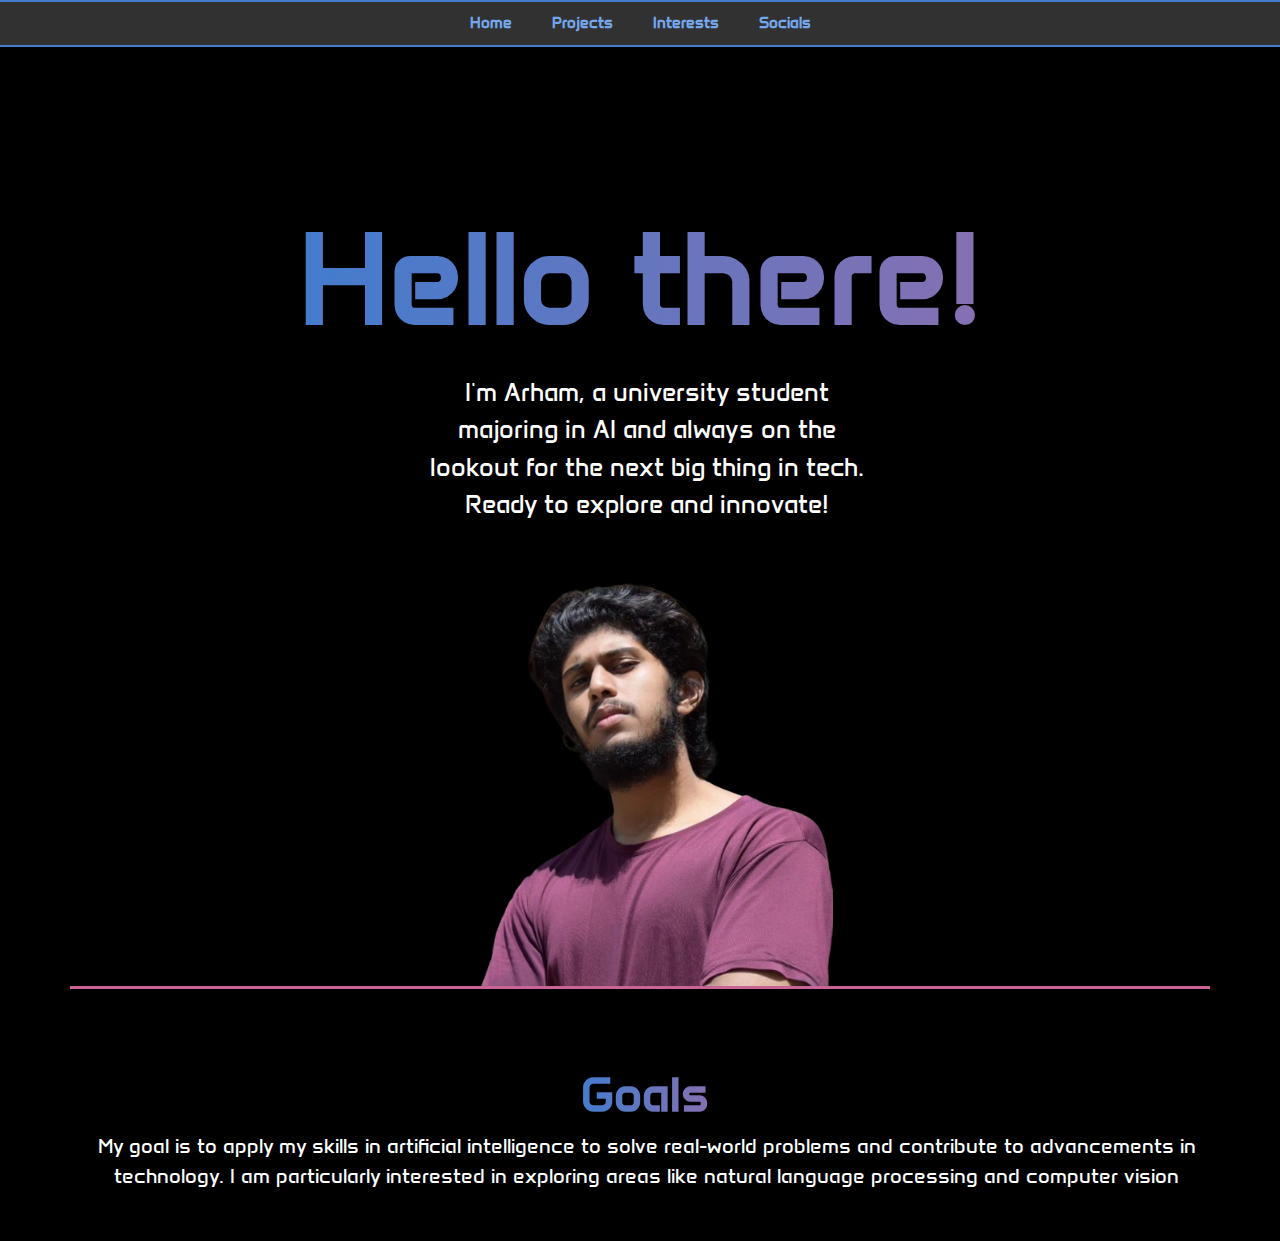
<file: index.html>
<html lang="en">

<head>
    <meta charset="UTF-8">
    <meta name="viewport" content="width=device-width, initial-scale=1.0">
    <link href="https://cdn.jsdelivr.net/npm/bootstrap@5.3.3/dist/css/bootstrap.min.css" rel="stylesheet"
        integrity="sha384-QWTKZyjpPEjISv5WaRU9OFeRpok6YctnYmDr5pNlyT2bRjXh0JMhjY6hW+ALEwIH" crossorigin="anonymous">
    <title>Homepage</title>
    <link href="https://fonts.googleapis.com/css2?family=Anta&display=swap" rel="stylesheet">
</head>
<link rel="stylesheet" href="style.css">

<body>
    <header>
        <div class="nav">
            <a href="/Portfolio/" id="home-link" class="tags">Home</a>
            <a href="/Portfolio/project" id="project-link" class="tags">Projects</a>
            <a href="/Portfolio/interest" id="interest-link" class="tags">Interests</a>
            <a href="/Portfolio/socials" id="socials-link" class="tags">Socials</a>
        </div>
    </header>
    <main>
        <div class="contain">
            <div class="container">
                <div class="mainchild1">
                    <div class="m-heading">
                        Hello there!
                    </div>
                    <div class="m-content">
                        I'm Arham, a university student majoring in AI and always on the lookout for the next big thing
                        in tech. Ready to explore and innovate!
                    </div>
                </div>
                <div class="mainchild2">
                    <img src="me-removebg-preview.png" alt="Me" class="image">
                </div>
            </div>
            <div class="container m-containerlow">
                <div class="mainchild1">
                    <div class="m-heading m-headinglow">
                        Goals
                    </div>
                    <div class="m-content m-contentlow">
                        My goal is to apply my skills in artificial intelligence to solve real-world problems and
                        contribute to advancements in technology. I am particularly interested in exploring areas like
                        natural language processing and computer vision
                    </div>
                </div>
            </div>
        </div>



    </main>
    <script src="script.js"></script>
</body>

</html>
</file>
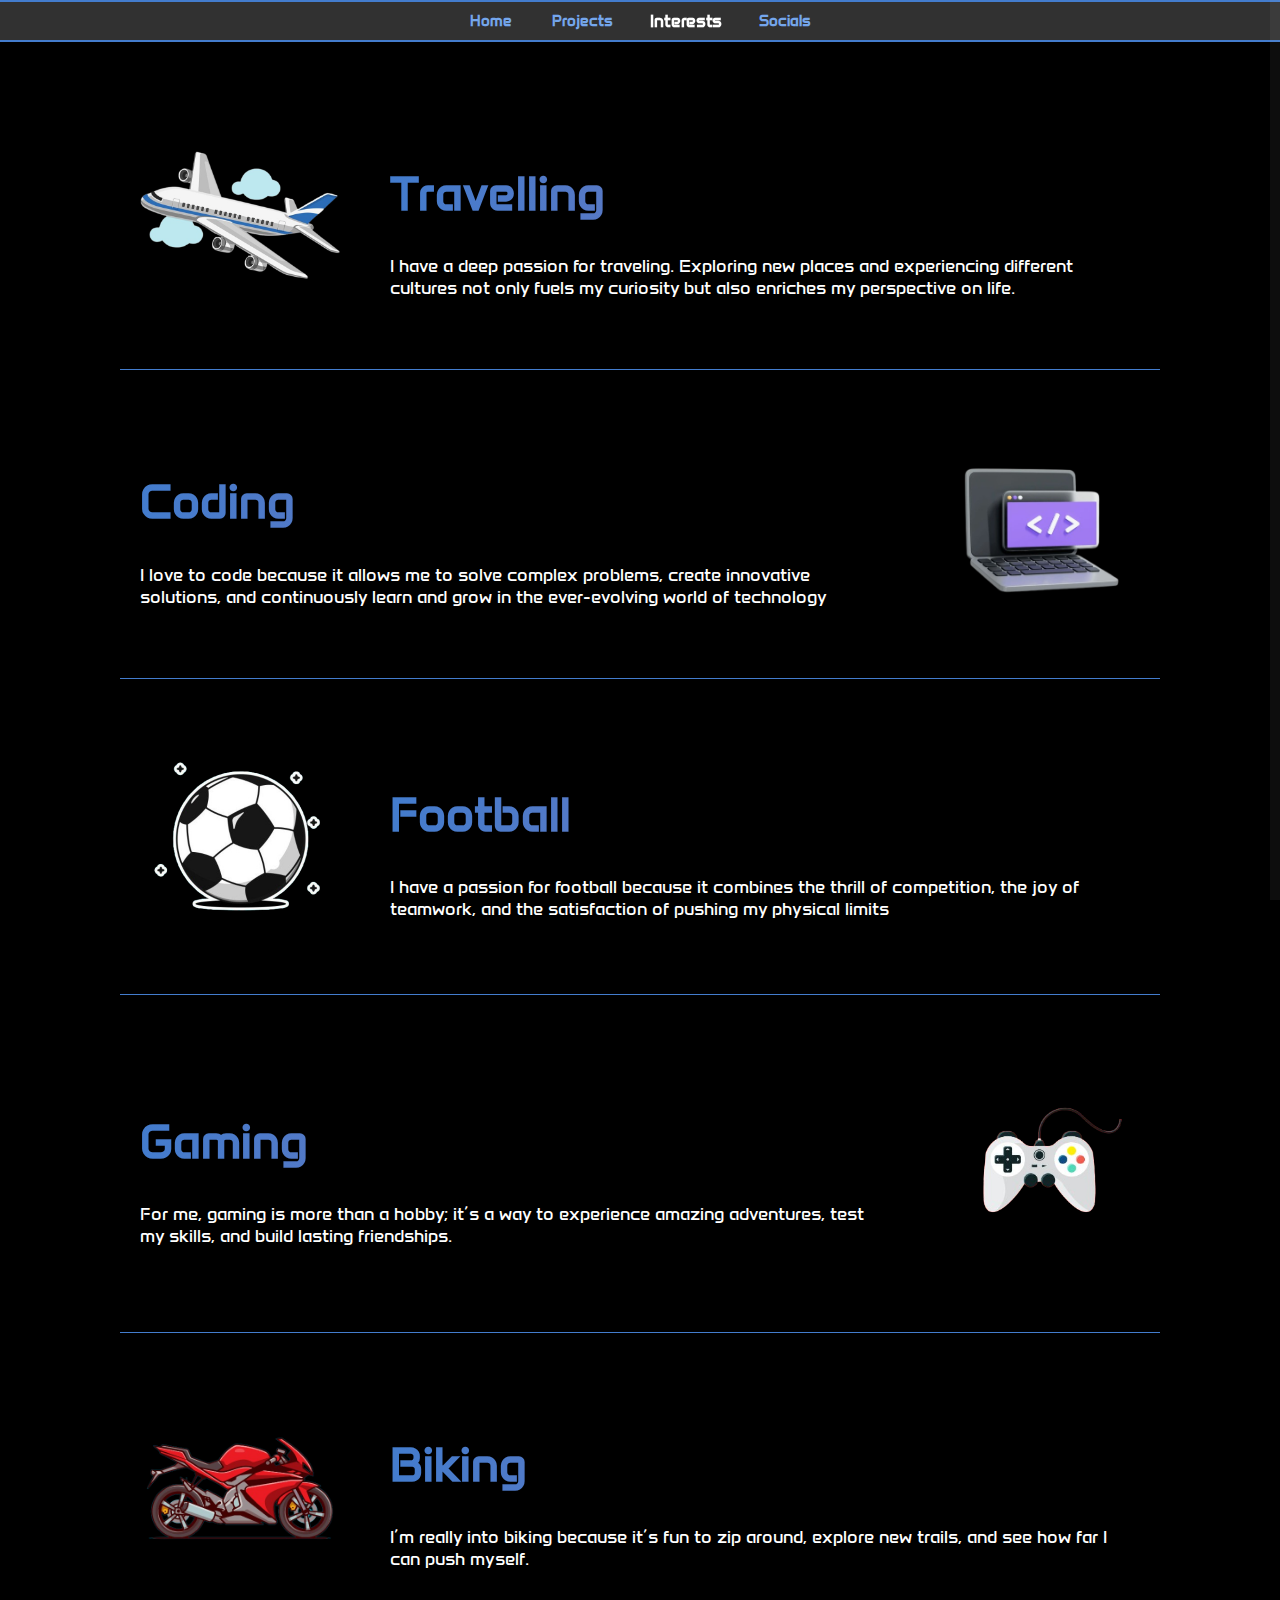
<file: interest.html>
<html lang="en">

<head>
    <meta charset="UTF-8">
    <meta name="viewport" content="width=device-width, initial-scale=1.0">
    <title>Interest</title>
    <link href="https://fonts.googleapis.com/css2?family=Anta&display=swap" rel="stylesheet">
</head>
<link rel="stylesheet" href="style.css">


<body>
    <header>
        <div class="nav">
            <a href="/Portfolio/" id="home-link" class="tags">Home</a>
            <a href="/Portfolio/project" id="project-link" class="tags">Projects</a>
            <a href="/Portfolio/interest" id="interest-link" class="tags">Interests</a>
            <a href="/Portfolio/socials" id="socials-link" class="tags">Socials</a>
        </div>
    </header>
    <main>
        <div id="progress"></div>
        <div id="scroll"></div>
        <div class="i-contain">
            <div class="i-containers">
                <img src="aeroplane.png" alt="me jahaaz" class="i-img">
                <div class="i-content">
                    <h1 class="m-heading i-head">Travelling</h1>
                    I have a deep passion for traveling. Exploring new places and experiencing different cultures not
                    only fuels my curiosity but also enriches my perspective on life.
                </div>
            </div>
            <div class="i-containers">
                <div class="i-content">
                    <h1 class="m-heading i-head">Coding</h1>
                    I love to code because it allows me to solve complex problems, create innovative solutions, and
                    continuously learn and grow in the ever-evolving world of technology
                </div>
                <img src="code.png" alt="me jahaaz" class="i-img">
            </div>
            <div class="i-containers">
                <img src="football.png" alt="me jahaaz" class="i-img">
                <div class="i-content">
                    <h1 class="m-heading i-head">Football</h1>
                    I have a passion for football because it combines the thrill of competition, the joy of teamwork,
                    and the satisfaction of pushing my physical limits
                </div>
            </div>
            <div class="i-containers">
                <div class="i-content">
                    <h1 class="m-heading i-head">Gaming</h1>
                    For me, gaming is more than a hobby; it’s a way to experience amazing adventures, test my skills,
                    and build lasting friendships.
                </div>
                <img src="pc.png" alt="me jahaaz" class="i-img">
            </div>
            <div class="i-containers">
                <img src="bike.png" alt="me jahaaz" class="i-img">
                <div class="i-content">
                    <h1 class="m-heading i-head">Biking</h1>
                    I’m really into biking because it’s fun to zip around, explore new trails, and see how far I can
                    push myself.
                </div>
            </div>


        </div>
    </main>
    <script>
        let pb = document.getElementById('progress');
        let th = document.body.scrollHeight - window.innerHeight;
        window.onscroll = function () {
            let ph = (window.pageYOffset / th) * 100;
            pb.style.height = ph + "%";
        }
    </script>
    <script src="script.js"></script>
</body>

</html>
</file>
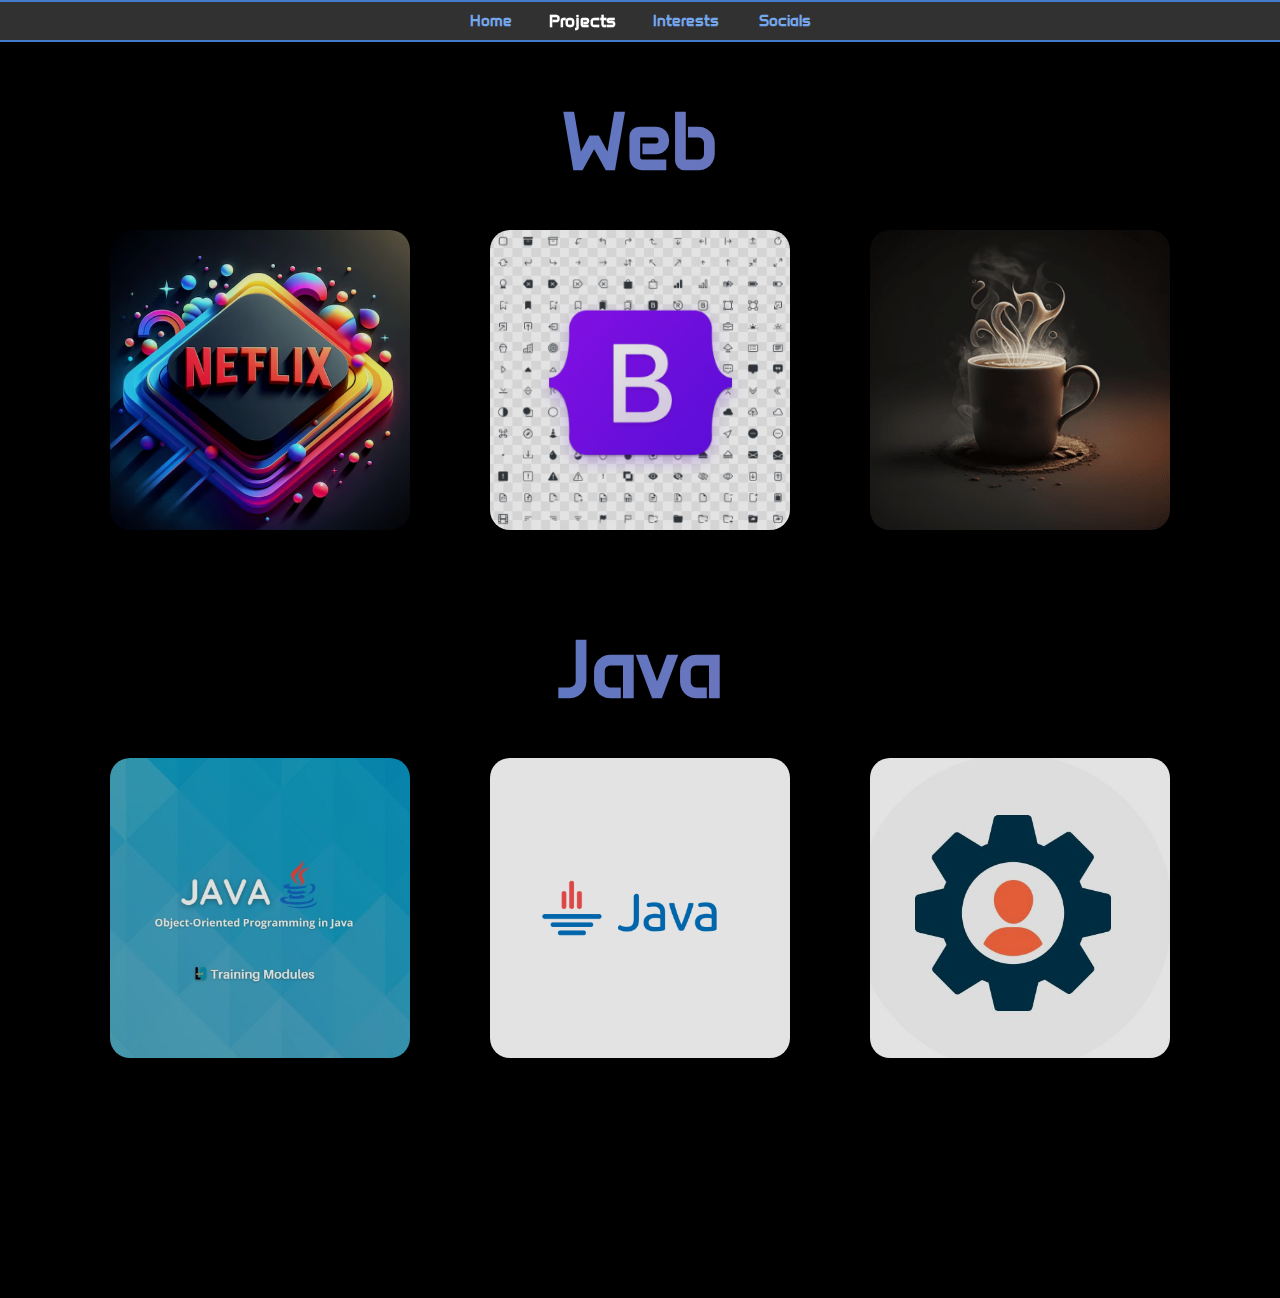
<file: project.html>
<html lang="en">

<head>
    <meta charset="UTF-8">
    <meta name="viewport" content="width=device-width, initial-scale=1.0">
    <link href="https://fonts.googleapis.com/css2?family=Anta&display=swap" rel="stylesheet">
    <title>Projects</title>
</head>
<link rel="stylesheet" href="style.css">


<body>
    <header>
        <div class="nav">
            <a href="/Portfolio/" id="home-link" class="tags">Home</a>
            <a href="/Portfolio/project" id="project-link" class="tags">Projects</a>
            <a href="/Portfolio/interest" id="interest-link" class="tags">Interests</a>
            <a href="/Portfolio/socials" id="socials-link" class="tags">Socials</a>
        </div>

        <div class="m-heading p-head">Web </div>
        <div class="p-wrapper">
            <div class="box">
                <div class="p-imgbox">
                    <img class="p-imgsize" src="netflix.png" alt="Netflix">
                </div>
                <div class="p-content">
                    <h2>Netflix Clone</h2><a target="_blank" href="https://arhamhir.github.io/Netflix-clone/"
                        class="p-link">Check it out</a>
                </div>
            </div>
            <div class="box">
                <div class="p-imgbox">
                    <img class="p-imgsize" src="bootstrap.png" alt="Bootstrap">
                </div>
                <div class="p-content">
                    <h2>Bootstrap Web</h2><a target="_blank" href="https://arhamhir.github.io/Bootstrap/"
                        class="p-link">Check it out</a>
                </div>
            </div>
            <div class="box">
                <div class="p-imgbox">
                    <img class="p-imgsize" src="coffee.png" alt="Coffee">
                </div>
                <div class="p-content">
                    <h2>Coffee Menu</h2><a target="_blank" href="https://arhamhir.github.io/Coffee/"
                        class="p-link">Check it out</a>
                </div>
            </div>
        </div>



        <div class="m-heading p-head">Java </div>
        <div class="p-wrapper p-wrapperlow">
            <div class="box">
                <div class="p-imgbox">
                    <img class="p-imgsize" src="java.png" alt="Netflix">
                </div>
                <div class="p-content">
                    <h2>Java OOP</h2><a target="_blank"
                        href="https://www.linkedin.com/feed/update/urn:li:activity:7214273667336155138/"
                        class="p-link">Check it out</a>
                </div>
            </div>
            <div class="box">
                <div class="p-imgbox">
                    <img class="p-imgsize" src="javaGame.png" alt="Bootstrap">
                </div>
                <div class="p-content">
                    <h2>Java minigames</h2><a target="_blank" href="https://www.linkedin.com/feed/update/urn:li:activity:7204396334932492292/"
                        class="p-link">Check it out</a>
                </div>
            </div>
            <div class="box">
                <div class="p-imgbox">
                    <img class="p-imgsize" src="management.png" alt="Coffee">
                </div>
                <div class="p-content">
                    <h2>Management system</h2><a target="_blank" href="https://www.linkedin.com/feed/update/urn:li:activity:7211732015698575360/"
                        class="p-link">Check it out</a>
                </div>
            </div>
        </div>

    </header>
    <main>



    </main>
    <script src="script.js"></script>
</body>

</html>
</file>
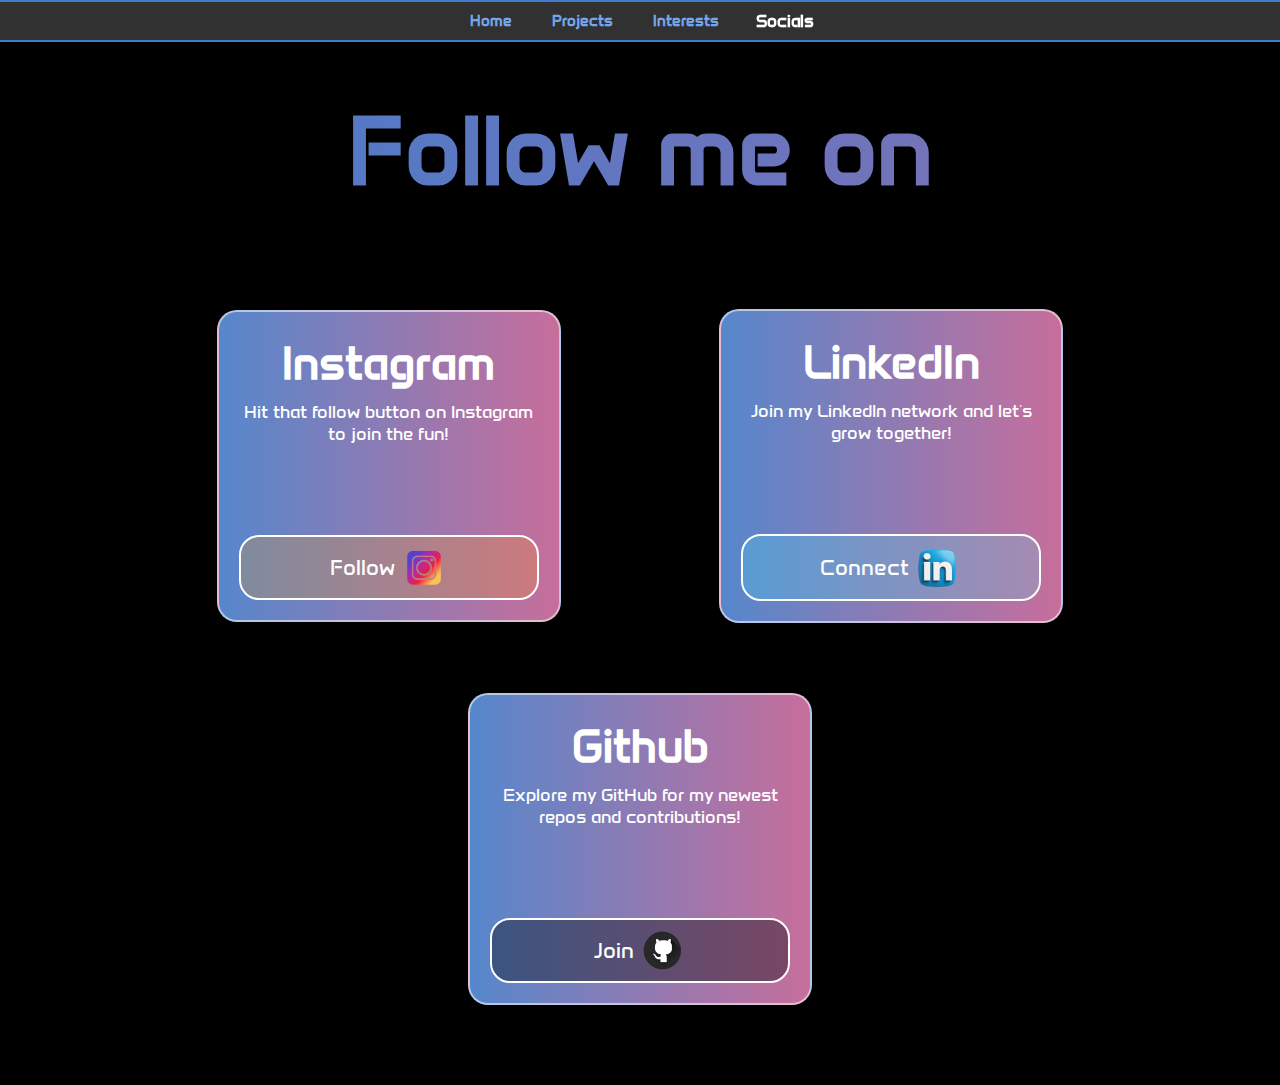
<file: socials.html>
<html lang="en">

<head>
    <meta charset="UTF-8">
    <meta name="viewport" content="width=device-width, initial-scale=1.0">
    <title>Socials</title>
    <link href="https://fonts.googleapis.com/css2?family=Anta&display=swap" rel="stylesheet">
</head>
<link rel="stylesheet" href="style.css">


<body>
    <header>
        <div class="nav">
            <a href="/Portfolio/" id="home-link" class="tags">Home</a>
            <a href="/Portfolio/project" id="project-link" class="tags">Projects</a>
            <a href="/Portfolio/interest" id="interest-link" class="tags">Interests</a>
            <a href="/Portfolio/socials" id="socials-link" class="tags">Socials</a>
        </div>
    </header>
    <main>
        <div class="m-heading s-heading">
            Follow me on
        </div>
        <div class="center">
            <div class="s-contain">
                <div class="s-containers s-ib">
                    <div class="social">Instagram</div>
                    Hit that follow button on Instagram to join the fun!
                    <a class="follow" href="https://www.instagram.com/arhamhir/" target="_blank">
                        <div class="s-content s-insta">
                            <div>Follow</div>
                            <img class="s-img" src="insta.png" alt="Instagram">
                        </div>
                    </a>
                </div>
                <div class="s-containers s-lb">
                    <div class="social">LinkedIn</div>
                    Join my LinkedIn network and let's grow together!
                    <a class="follow" href="https://www.linkedin.com/in/arham-tahir-95626a28a/" target="_blank">
                        <div class="s-content s-link">
                            <div>Connect</div>
                            <img class="s-img" src="linked.png" alt="LinkedIn">
                        </div>
                    </a>
                </div>
                <div class="s-containers s-gb">
                    <div class="social">Github</div>
                    Explore my GitHub for my newest repos and contributions!
                    <a class="follow" href="https://github.com/Arhamhir" target="_blank">
                        <div class="s-content s-git">
                            <div>Join</div>
                            <img class="s-img" src="git.png" alt="Github">
                        </div>
                    </a>
                </div>


            </div>
        </div>
    </main>
    <script src="script.js"></script>

</body>

</html>
</file>
<file: style.css>
body {
    background-color: rgb(0, 0, 0);
    margin: 0px;
    font-family: 'Anta';
}

.nav {
    display: flex;
    flex-direction: row;
    align-items: center;
    justify-content: center;
    margin: 0px;
    background-color: rgb(49, 49, 49);
    border-bottom: 2px solid rgb(67, 124, 205);
    border-top: 2px solid rgb(67, 124, 205);
}

.tags {
    margin: 0px 10px 0px 10px;
    padding: 10px;
    text-decoration: none;
    color: rgb(116, 166, 236);
    transition: ease-out 0.25s;
    font-size: 15px;
    font-weight: bold;
}

.tags:hover {
    color: rgb(200, 100, 150);
}

.tags.active {
    color: white;
    transform: scale(1.1);
    transition: transform 0.2s ease-out;
}

.containeriy{
    color: white;
    display: flex;
    justify-content: center;
    align-items: center;
    flex-direction: column;
}

.contain {
    display: flex;
    flex-direction: column;
    align-items: center;
    justify-content: center;
    margin-bottom: 50px;
}

.container {
    display: flex;
    flex-direction: row;
    align-items: center;
    justify-content: space-evenly;
    margin-top: 135px;
    border-bottom: 3px solid rgb(200, 100, 150);
    flex-wrap: wrap;
    gap: 50px;
}

.m-containerlow {
    margin-top: 70px;
    border-bottom: none;
}

.m-content {
    color: white;
    font-size: 25px;
    width: 450px;
    margin-left: 13px;
}

.m-contentlow {
    width: 100%;
    min-width: 200px;
    max-width: 1200px;
    font-size: 20px;
}

.m-heading {
    font-size: 8rem;
    font-weight: 900;
    background: linear-gradient(to right, rgb(67, 124, 205), rgb(200, 100, 150));
    background-size: 200% 200%;
    -webkit-background-clip: text;
    -webkit-text-fill-color: transparent;
    animation: gradientAnimation 4s ease infinite;
}

@keyframes gradientAnimation {
    0% {
        background-position: 0% 0%;
    }

    50% {
        background-position: 100% 100%;
    }

    100% {
        background-position: 0% 0%;
    }
}

.m-headinglow {
    font-size: 3rem;
    margin-left: 10px;
}

.image {
    width: 80%;
    height: auto;
}

@media (max-width: 1400px) {
    .mainchild1 {
        display: flex;
        align-items: center;
        justify-content: center;
        flex-direction: column;
    }
    .mainchild2 {
        display: flex;
        align-items: center;
        justify-content: center;
    }

    .m-content{
        text-align: center;
    }

}

.i-contain {
    margin-top: 20px;
    display: flex;
    flex-direction: column;
    align-items: center;
    justify-content: center;
    margin-bottom: 50px;
}

.i-containers {
    display: flex;
    flex-direction: row;
    align-items: center;
    justify-content: space-evenly;
    width: 80%;
    max-width: 1000px;
    gap: 50px;
    border-bottom: 1px solid rgb(67, 124, 205);
    padding: 70px 20px 70px 20px;
}

.i-content {
    color: white;
    font-size: large;
}

.i-img {
    max-width: 20%;
    height: auto;
    animation: i-imageAnimate 4s ease-in-out infinite;
}

@keyframes i-imageAnimate {
    0% {
        transform: scale(1) translate(0px, 0px);
    }

    25% {
        transform: scale(1.02) translate(2px, -2px);
    }

    50% {
        transform: scale(1.04) translate(-2px, 2px);
    }

    75% {
        transform: scale(1.02) translate(-2px, -2px);
    }

    100% {
        transform: scale(1) translate(0px, 0px);
    }
}

.i-head {
    font-size: 3rem;
}

::-webkit-scrollbar {
    width: 0;
}

#scroll {
    position: fixed;
    top: 0;
    right: 0;
    width: 10px;
    height: 100%;
    background: rgba(255, 255, 255, 0.05);
    overflow: hidden;
}

#progress {
    overflow: hidden;
    position: fixed;
    top: 0;
    right: 0;
    width: 10px;
    background: linear-gradient(to top, #008aff, #00ffe7);
    animation: animate 5s linear infinite;
}

@keyframes animate {

    0%,
    100% {
        filter: hue-rotate(0deg);
    }

    50% {
        filter: hue-rotate(360deg);
    }
}

#progress::before {
    content: '';
    position: absolute;
    top: 0;
    left: 0;
    width: 100%;
    height: 100;
    background: linear-gradient(to top, #008aff, #00ffe7);
    filter: blur(10px);
}

#progress::after {
    content: '';
    position: absolute;
    top: 0;
    left: 0;
    width: 100%;
    height: 100;
    background: linear-gradient(to top, #008aff, #00ffe7);
    filter: blur(30px);
}

.s-heading {
    font-size: 6rem;
    text-align: center;
    margin-top: 50px;
}


.s-contain {
    display: flex;
    flex-direction: row;
    align-items: center;
    justify-content: space-evenly;
    margin-top: 100px;
    width: 80%;
    max-width: 1200px;
    gap: 70px;
    flex-wrap: wrap;
}


.s-content {
    transition: 0.2s ease-out;
    display: flex;
    flex-direction: row;
    align-items: center;
    justify-content: center;
    margin-top: 90px;
    background-color: rgb(206, 206, 208);
    padding: 7px;
    border-radius: 20px;
    gap: 5px;
    border: 2px solid white;
    font-size: 22px;
}

.s-insta {
    background-color: rgba(255, 162, 0, 0.209);
}

.s-link {
    background-color: rgba(71, 246, 255, 0.202);
}

.s-git {
    background-color: #0000005d;
}

.s-content:hover {
    background-color: rgba(129, 233, 208, 0.477);
}

.s-img {
    width: 17%;
    height: auto;
}


.s-containers {
    color: white;
    width: 300px;
    height: fit-content;
    padding: 20px;
    background: linear-gradient(to right, rgb(86, 135, 204), rgb(199, 110, 155));
    border-radius: 20px;
    transition: 0.4s ease-out;
    font-size: 18px;
    text-align: center;
    border: 2px solid rgba(255, 255, 255, 0.546);

}


.s-containers:hover {
    box-shadow: rgba(255, 255, 255, 0.07) 0px 1px 2px, rgba(255, 255, 255, 0.07) 0px 2px 4px, rgba(255, 255, 255, 0.07) 0px 4px 8px, rgba(255, 255, 255, 0.07) 0px 8px 16px, rgba(255, 255, 255, 0.07) 0px 16px 32px, rgba(255, 255, 255, 0.07) 0px 32px 64px;
}

.social {
    margin-top: 4px;
    text-align: center;
    font-size: 45px;
    font-weight: 900;
    margin-bottom: 10px;
}

.center {
    display: flex;
    justify-content: center;
    align-items: center;
    margin-bottom: 80px;
}

.follow {
    text-decoration: none;
    color: white;
}



.p-wrapper {
    display: flex;
    justify-content: center;
    flex-wrap: wrap;
    min-height: 20vh;
    box-sizing: border-box;
}

.p-wrapperlow {
    margin-bottom: 200px;
}

.box {
    position: relative;
    width: 300px;
    height: 300px;
    display: flex;
    justify-content: center;
    align-items: center;
    margin: 40px;
    transition: 0.5s;
    overflow: hidden;
    background-color: #000;
}

.p-imgbox {
    position: absolute;
    top: 0;
    left: 0;
    width: 100%;
    height: 100%;
    box-sizing: border-box;
}

.p-imgsize {
    width: 100%;
    height: 100%;
    object-fit: cover;
    transition: 0.5s;
    border-radius: 20px;
    opacity: 0.89;
}

.box:hover {
    height: 400px;
}

.box:hover .p-imgsize {
    opacity: 0.1;
}

.p-content {
    position: relative;
    text-align: center;
    opacity: 0;
    transition: opacity 0.5s;
    color: white;
    padding: 20px;
}

.box:hover .p-content {
    opacity: 1;
}

.p-link {
    text-decoration: none;
    color: white;
    background-color: grey;
    padding: 10px;
    border-radius: 5px;
    transition: 0.5s;
}

.p-link:hover {
    color: rgb(56, 56, 56);
    background-color: white;
}

.p-head {
    font-size: 5rem;
    text-align: center;
    margin-top: 50px;
}

@media (max-width: 770px){


    .tags{
        font-size: 13px;
        margin: 0px 5px 0px 5px;
    }

    .m-heading{
        font-size: 3.5rem;
    }
    .m-headinglow{
        font-size: 2.7rem;
    }

    .m-content{
        width:90%;
        font-size: 15px;
    }

    .mainchild1{
        width: fit-content;
    }
    
    .i-head{
        font-size: 2rem;
    }

    .image{
        width: 50%;
    }

    .i-content{
        font-size: 12px;
    }

    .i-img{
        max-width: 100px;
    }

    .i-containers{
        gap: 20px;
    }

    .s-heading{
        font-size: 3rem;
    }

    .social{
        font-size: 2rem;
    }

    .s-content{
        margin-top: 40px;
    }
}
</file>
